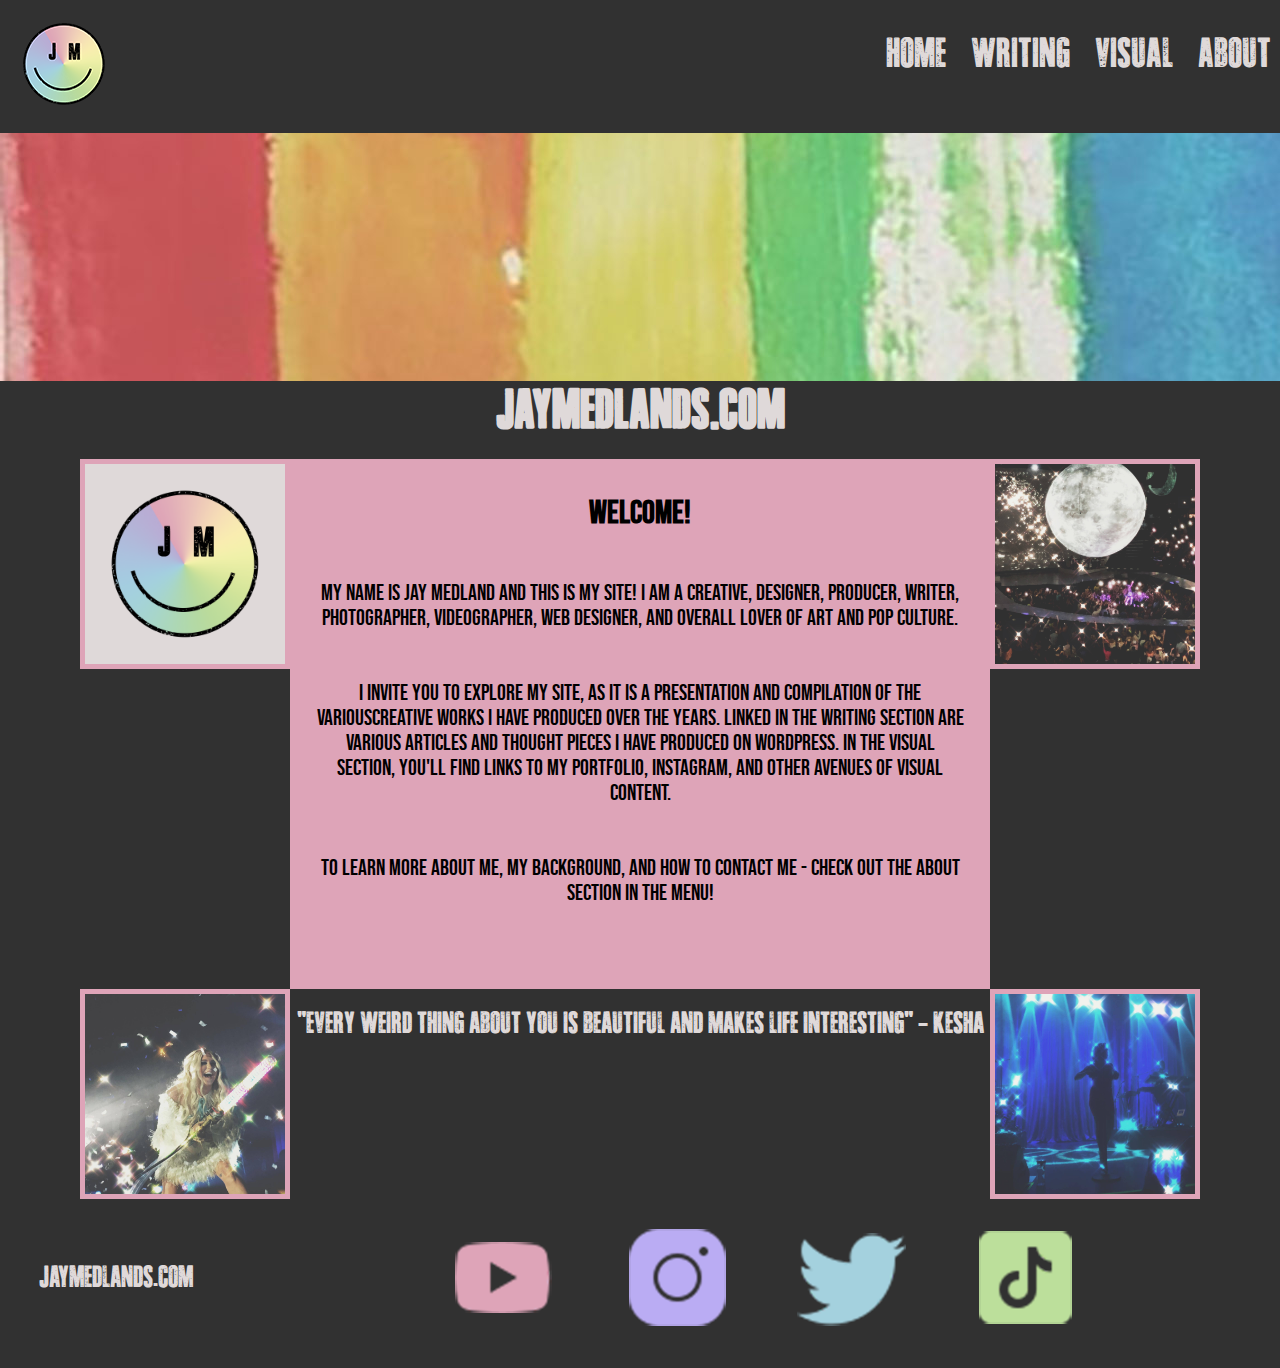
<file: index.html>
<!doctype html>
<html lang="en">

        <!-- site info -->
<head>
            <meta charset="utf-8">
            <title>jaymedlands.com</title>
            <meta name="viewport" content="width=device-width, initial-scale=1.0">
            <link href="css/styles.css" rel="stylesheet">
</head>

<body>

        <header>
            <div class="nav">

                <picture>
                    <source srcset="images/logo-mobile.png"
                    media="(max-width: 375px)">
    
                    <source srcset="images/logo-tablet.png"
                    media="(max-width: 1024px)">
    
                    <source srcset="images/logo-desktop.png"
                    media="(min-width: 1025px)">
    
                    <img src="images/logojmsmall.png" alt="jay medland logo">
                </picture>

                <ul class="navmenu">
                <li><a class="hover" href="index.html">HOME</a></li>
                <li><a class="hover" href="writing.html">WRITING</a></li>
                <li><a class="hover" href="visual.html">VISUAL</a></li>
                <li><a class="hover" href="about.html">ABOUT</a></li>
                </ul>
            </div>

            <div>
            <picture>
                <source srcset="images/home-mobile.jpg"
                media="(max-width: 375px)">
    
                <source srcset="images/home-tablet.jpg"
                media="(max-width: 1024px)">
    
                <source srcset="images/home-desktop.jpg"
                media="(min-width: 1025px)">
    
                <img src="images/home-desktop.jpg" alt="rainbow header image">
            </picture>
            </div>
        </header>


    <section class="homecontent">
        <h1>JAYMEDLANDS.COM</h1>
        <div class="logobox">
            <img src="images/logojmsmall.png" alt="logo picture">
        </div>

        <div class="arianabox">
            <img src="images/IMG_6528.JPG" alt="ariana grande concert pic">
        </div>

        <div class="hometypography">
            <h3>WELCOME!</h3>

            <p>MY NAME IS JAY MEDLAND AND THIS IS MY SITE! I AM A 
            CREATIVE, DESIGNER, PRODUCER, WRITER, PHOTOGRAPHER,
            VIDEOGRAPHER, WEB DESIGNER, AND OVERALL LOVER OF
            ART AND POP CULTURE.</p>

            <p>I INVITE YOU TO EXPLORE MY SITE, AS IT IS A PRESENTATION AND COMPILATION
                OF THE VARIOUSCREATIVE WORKS I HAVE PRODUCED OVER THE YEARS. LINKED
                IN THE WRITING SECTION ARE VARIOUS ARTICLES AND THOUGHT PIECES
                I HAVE PRODUCED ON WORDPRESS. IN THE VISUAL SECTION, YOU'LL FIND
                LINKS TO MY PORTFOLIO, INSTAGRAM, AND OTHER AVENUES
                OF VISUAL CONTENT.</p>

            <p>TO LEARN MORE ABOUT ME, MY BACKGROUND, AND HOW TO CONTACT ME -
                CHECK OUT THE ABOUT SECTION IN THE MENU!</p>
        </div>

        <div class="homequote">
            <p>"EVERY WEIRD THING ABOUT YOU IS BEAUTIFUL AND MAKES LIFE INTERESTING" - KESHA</p>
        </div>

        <div class="keshabox">
            <img src="images/221E1E1C-1CDB-4FDB-A5E0-41FDF0F87ED2.jpg" alt="kesha concert picture">
        </div>

        <div class="carlybox">
            <img src="images/1DE3C694-C932-47AD-AF51-2A5DE85E4472.jpg" alt="carly rae jepsen concert picture">
        </div>
    </section>



<footer>
    <p>JAYMEDLANDS.COM &COPY;</p>

    <div class="icons">
    <picture>
        <source srcset="images/youtube-mobile.png"
        media="(max-width: 500px)">

        <source srcset="images/youtube-tablet.png"
        media="(max-width: 1024px)">

        <source srcset="images/youtube-desktop.png"
        media="(min-width: 1025px)">

        <img src="images/youtube-desktop.png" alt="youtube link icon"> 
    </picture>

    <picture>
        <source srcset="images/insta-mobile.png"
        media="(max-width: 500px)">

        <source srcset="images/insta-tablet.png"
        media="(max-width: 1024px)">

        <source srcset="images/insta-desktop.png"
        media="(min-width: 1025px)">

        <img src="images/insta-desktop.png" alt="instagram link icon"> 
    </picture>

    <picture>
            <source srcset="images/twitter-mobile.png"
            media="(max-width: 500px)">
    
            <source srcset="images/twitter-tablet.png"
            media="(max-width: 1024px)">
    
            <source srcset="images/twitter-desktop.png"
            media="(min-width: 1025px)">
    
            <img src="images/twitter-desktop.png" alt="twitter link icon">
    </picture>

    <picture>
                <source srcset="images/tiktok-mobile.png"
                media="(max-width: 500px)">
        
                <source srcset="images/tiktok-tablet.png"
                media="(max-width: 1024px)">
        
                <source srcset="images/tiktok-desktop.png"
                media="(min-width: 1025px)">
        
                <img src="images/tiktok-desktop.png" alt="tiktok link icon"> 
    </picture>
    </div>
</footer>
</body>

</html>
</file>
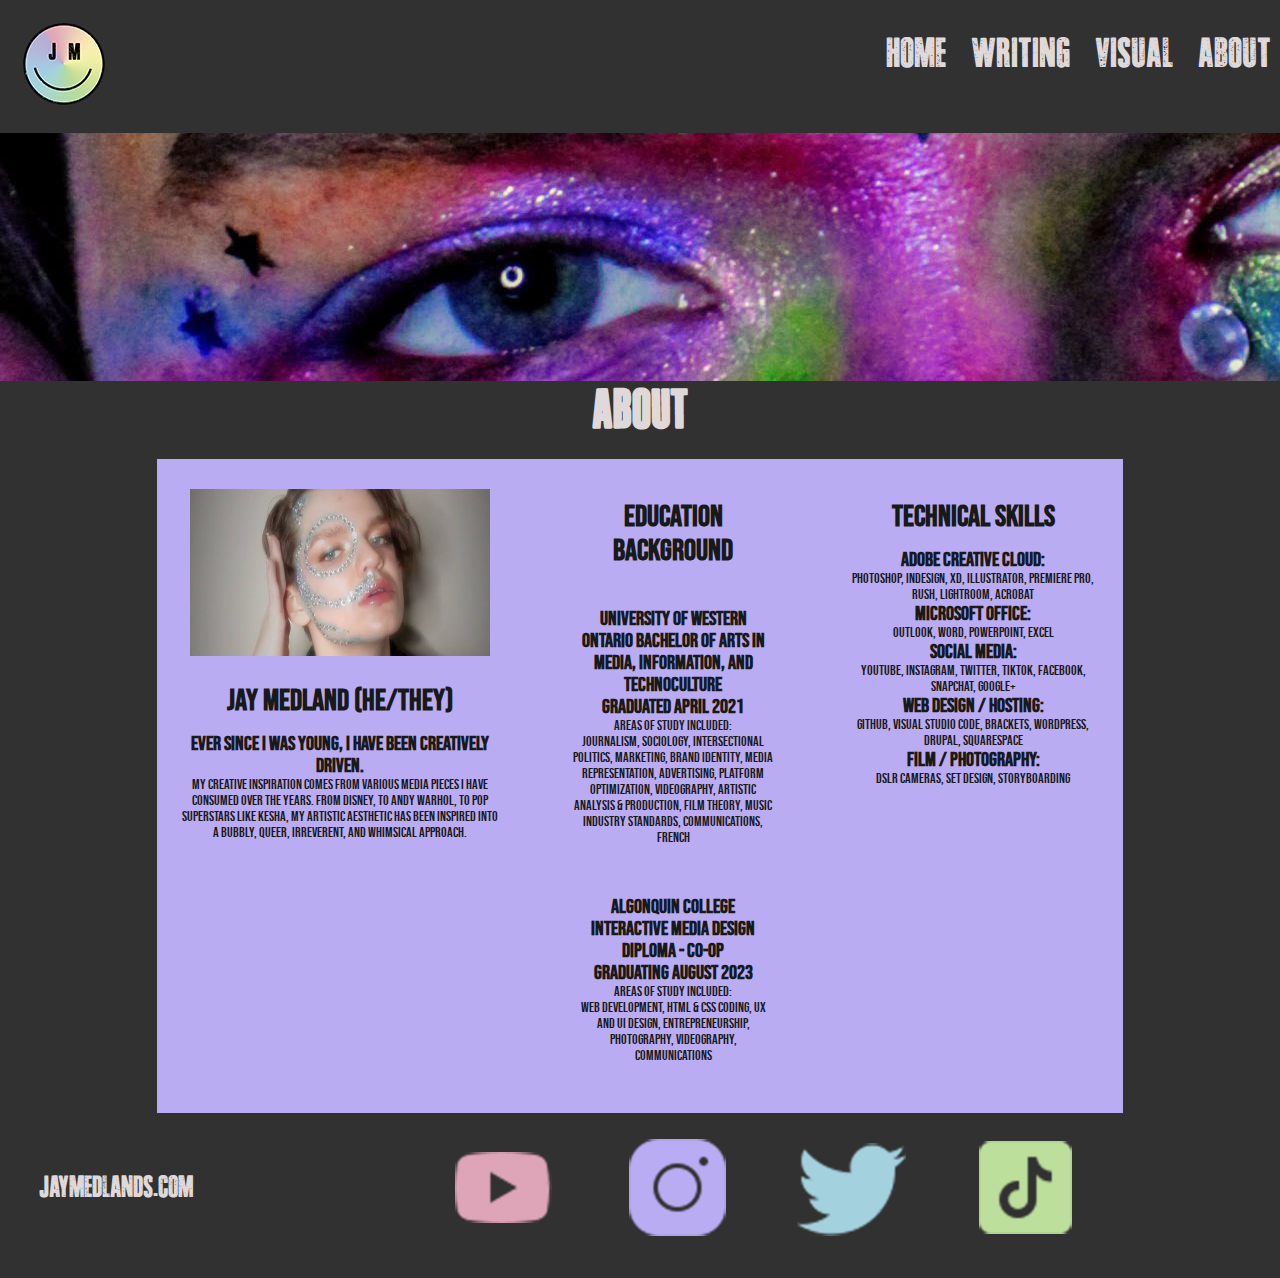
<file: about.html>
<!doctype html>
<html lang="en">

        <!-- site info -->
<head>
            <meta charset="utf-8">
            <title>jaymedlands.com</title>
            <meta name="viewport" content="width=device-width, initial-scale=1.0">
            <link href="css/styles.css" rel="stylesheet">
</head>

<body>

    <header>
        <div class="nav">

            <picture>
                <source srcset="images/logo-mobile.png"
                media="(max-width: 375px)">

                <source srcset="images/logo-tablet.png"
                media="(max-width: 1024px)">

                <source srcset="images/logo-desktop.png"
                media="(min-width: 1025px)">

                <img src="images/logojmsmall.png" alt="jay medland logo">
            </picture>

            <ul class="navmenu">
            <li><a class="hover" href="index.html">HOME</a></li>
            <li><a class="hover" href="writing.html">WRITING</a></li>
            <li><a class="hover" href="visual.html">VISUAL</a></li>
            <li><a class="hover" href="about.html">ABOUT</a></li>
            </ul>
        </div>

        <div>
            <picture>
                <source srcset="images/about-mobile.jpg"
                media="(max-width: 375px)">
    
                <source srcset="images/about-tablet.jpg"
                media="(max-width: 1024px)">
    
                <source srcset="images/about-desktop.jpg"
                media="(min-width: 1025px)">
    
                <img src="images/about-desktop.jpg" alt="colourful eye header image">
            </picture>
            </div>
        </header>

    <section>
        <div class="aboutcontent">
        <h1>ABOUT</h1>
        
        <div class="jay">
            <img src="images/jaymedland.png" alt="jay medland image">
            <h5>JAY MEDLAND (HE/THEY)</h5>
            <h2>ever since I was young,
                I have been creatively driven.</h2>
            <p>my creative inspiration comes from various media
                pieces I have consumed over the years. from Disney,
               to andy Warhol, to pop superstars like kesha,
               my artistic aesthetic has been inspired into a 
               bubbly, queer, irreverent, and whimsical approach.</p>
        </div>
        <div class="education">
            <h5>EDUCATION BACKGROUND</h5>
           <div class="western">
               <h2>university of western Ontario
                bachelor of arts in media, information, and 
                technoculture
                </h2>
                <h2>graduated april 2021</h2>
                <p> areas of study included: </p>
                <p>
journalism, sociology, intersectional politics, marketing, brand identity,
media representation, advertising, platform optimization, videography,
artistic analysis & production, film theory, music industry standards,
communications, french
                </p>
           </div>
           <div class="algonquin">
               <h2>Algonquin college
                interactive media design diploma - co-op
                </h2>
                <h2>graduating august 2023</h2>
                <p>areas of study included: </p>
                <p>
                    web development, html & css coding, UX and Ui design, entrepreneurship,
                    photography, videography, communications
                </p>
           </div>
        </div>

        <div class="techskills">
            <h5>TECHNICAL SKILLS</h5>

            <h2>ADOBE CREATIVE CLOUD:</h2>
            <p>
                photoshop, indesign, xd, illustrator, 
                premiere pro, rush, lightroom, acrobat
            </p>

            <h2>MICROSOFT OFFICE:</h2>
            <p>
                outlook, word, powerpoint, excel
            </p>

            <h2>SOCIAL MEDIA:</h2>
            <p>
                youtube, Instagram, twitter, tiktok, 
                facebook, snapchat, google+
            </p>

            <h2>WEB DESIGN / HOSTING:</h2>
            <p>
                GitHub, visual studio code, brackets, 
                wordpress, drupal, squarespace
            </p>

            <h2>FILM / PHOTOGRAPHY:</h2>
            <p>
                dslr cameras, set design, 
                storyboarding
            </p>
        </div>


        </div>
    </section>
 



<footer>
    <p>JAYMEDLANDS.COM &COPY;</p>

    <div class="icons">
    <picture>
        <source srcset="images/youtube-mobile.png"
        media="(max-width: 500px)">

        <source srcset="images/youtube-tablet.png"
        media="(max-width: 1024px)">

        <source srcset="images/youtube-desktop.png"
        media="(min-width: 1025px)">

        <img src="images/youtube-desktop.png" alt="youtube link icon"> 
    </picture>

    <picture>
        <source srcset="images/insta-mobile.png"
        media="(max-width: 500px)">

        <source srcset="images/insta-tablet.png"
        media="(max-width: 1024px)">

        <source srcset="images/insta-desktop.png"
        media="(min-width: 1025px)">

        <img src="images/insta-desktop.png" alt="instagram link icon"> 
    </picture>

    <picture>
            <source srcset="images/twitter-mobile.png"
            media="(max-width: 500px)">
    
            <source srcset="images/twitter-tablet.png"
            media="(max-width: 1024px)">
    
            <source srcset="images/twitter-desktop.png"
            media="(min-width: 1025px)">
    
            <img src="images/twitter-desktop.png" alt="twitter link icon">
    </picture>

    <picture>
                <source srcset="images/tiktok-mobile.png"
                media="(max-width: 500px)">
        
                <source srcset="images/tiktok-tablet.png"
                media="(max-width: 1024px)">
        
                <source srcset="images/tiktok-desktop.png"
                media="(min-width: 1025px)">
        
                <img src="images/tiktok-desktop.png" alt="tiktok link icon"> 
    </picture>
    </div>
</footer>
</body>

</html>
</file>
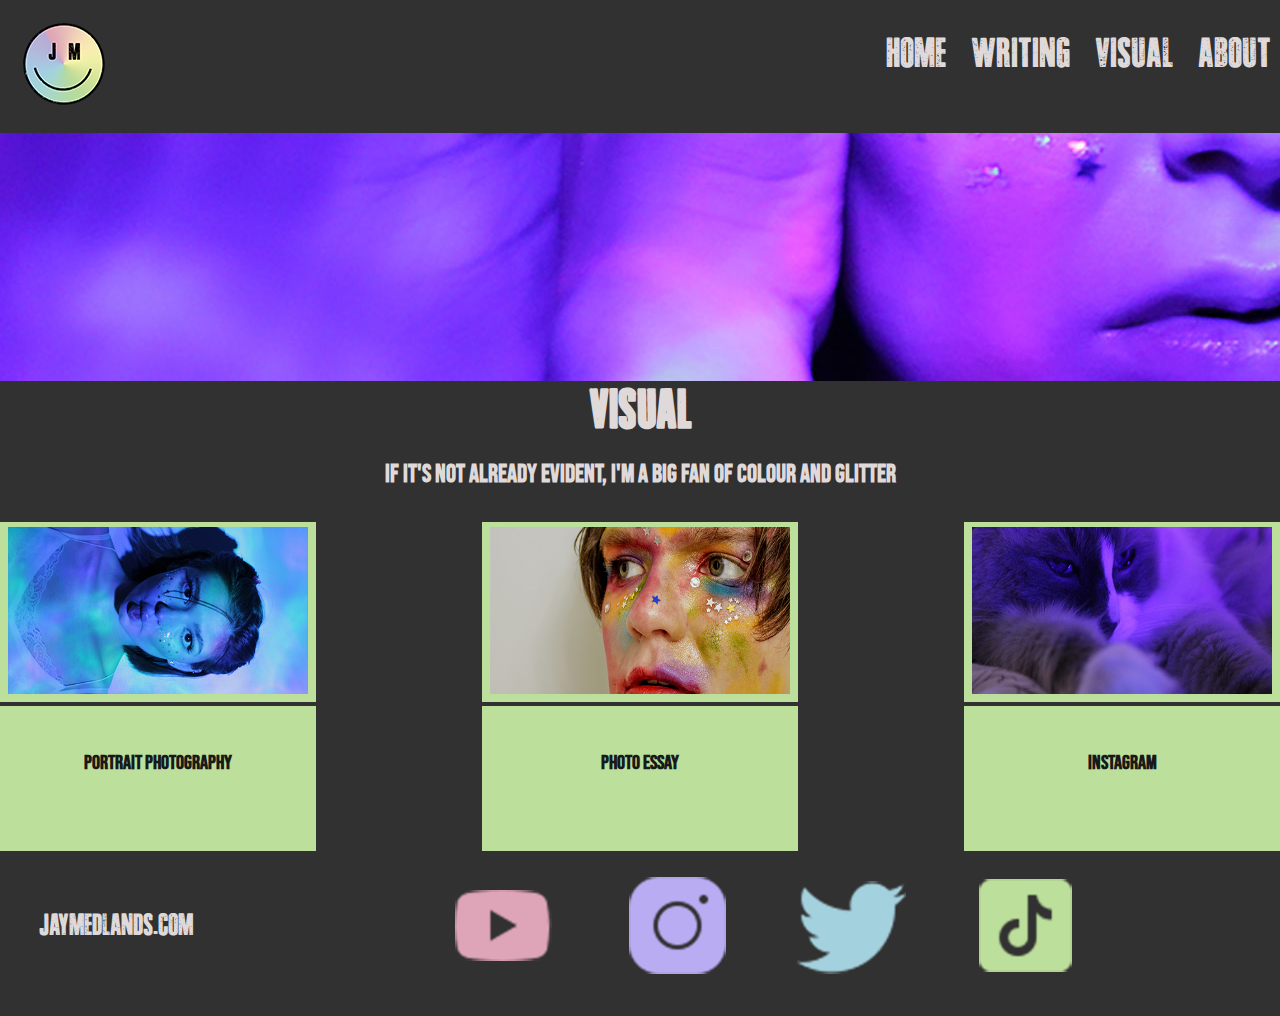
<file: visual.html>
<!doctype html>
<html lang="en">

        <!-- site info -->
<head>
            <meta charset="utf-8">
            <title>jaymedlands.com</title>
            <meta name="viewport" content="width=device-width, initial-scale=1.0">
            <link href="css/styles.css" rel="stylesheet">
</head>

<body>

    <header>
        <div class="nav">

            <picture>
                <source srcset="images/logo-mobile.png"
                media="(max-width: 375px)">

                <source srcset="images/logo-tablet.png"
                media="(max-width: 1024px)">

                <source srcset="images/logo-desktop.png"
                media="(min-width: 1025px)">

                <img src="images/logojmsmall.png" alt="jay medland logo">
            </picture>

            <ul class="navmenu">
            <li><a class="hover" href="index.html">HOME</a></li>
            <li><a class="hover" href="writing.html">WRITING</a></li>
            <li><a class="hover" href="visual.html">VISUAL</a></li>
            <li><a class="hover" href="about.html">ABOUT</a></li>
            </ul>
        </div>

        <div>
            <picture>
                <source srcset="images/visual-mobile.jpg"
                media="(max-width: 375px)">
    
                <source srcset="images/visual-tablet.jpg"
                media="(max-width: 1024px)">
    
                <source srcset="images/visual-desktop.jpg"
                media="(min-width: 1025px)">
    
                <img src="images/visual-desktop.jpg" alt="purple portrait header image">
            </picture>
            </div>
        </header>
 
    <section>
        <div class="visualcontent">
        <h1>VISUAL</h1>
        <h4>if it's not already evident, I'm a big fan of colour and glitter</h4>

        <div class="portrait">
            <img src="images/portpic1.png" alt="portrait image">
            <h2>PORTRAIT PHOTOGRAPHY</h2>
        </div>
        <div class="photoessay">
            <img src="images/photoessay.jpg" alt="photo essay cover image">
            <h2>PHOTO ESSAY</h2>
        </div>
        <div class="insta">
            <img src="images/instateddy.jpg" alt="cat image">
            <h2>INSTAGRAM</h2>
        </div>

        </div>
    </section>


<footer>
    <p>JAYMEDLANDS.COM &COPY;</p>

    <div class="icons">
    <picture>
        <source srcset="images/youtube-mobile.png"
        media="(max-width: 500px)">

        <source srcset="images/youtube-tablet.png"
        media="(max-width: 1024px)">

        <source srcset="images/youtube-desktop.png"
        media="(min-width: 1025px)">

        <img src="images/youtube-desktop.png" alt="youtube link icon"> 
    </picture>

    <picture>
        <source srcset="images/insta-mobile.png"
        media="(max-width: 500px)">

        <source srcset="images/insta-tablet.png"
        media="(max-width: 1024px)">

        <source srcset="images/insta-desktop.png"
        media="(min-width: 1025px)">

        <img src="images/insta-desktop.png" alt="instagram link icon"> 
    </picture>

    <picture>
            <source srcset="images/twitter-mobile.png"
            media="(max-width: 500px)">
    
            <source srcset="images/twitter-tablet.png"
            media="(max-width: 1024px)">
    
            <source srcset="images/twitter-desktop.png"
            media="(min-width: 1025px)">
    
            <img src="images/twitter-desktop.png" alt="twitter link icon">
    </picture>

    <picture>
                <source srcset="images/tiktok-mobile.png"
                media="(max-width: 500px)">
        
                <source srcset="images/tiktok-tablet.png"
                media="(max-width: 1024px)">
        
                <source srcset="images/tiktok-desktop.png"
                media="(min-width: 1025px)">
        
                <img src="images/tiktok-desktop.png" alt="tiktok link icon"> 
    </picture>
    </div>
</footer>
</body>

</html>
</file>
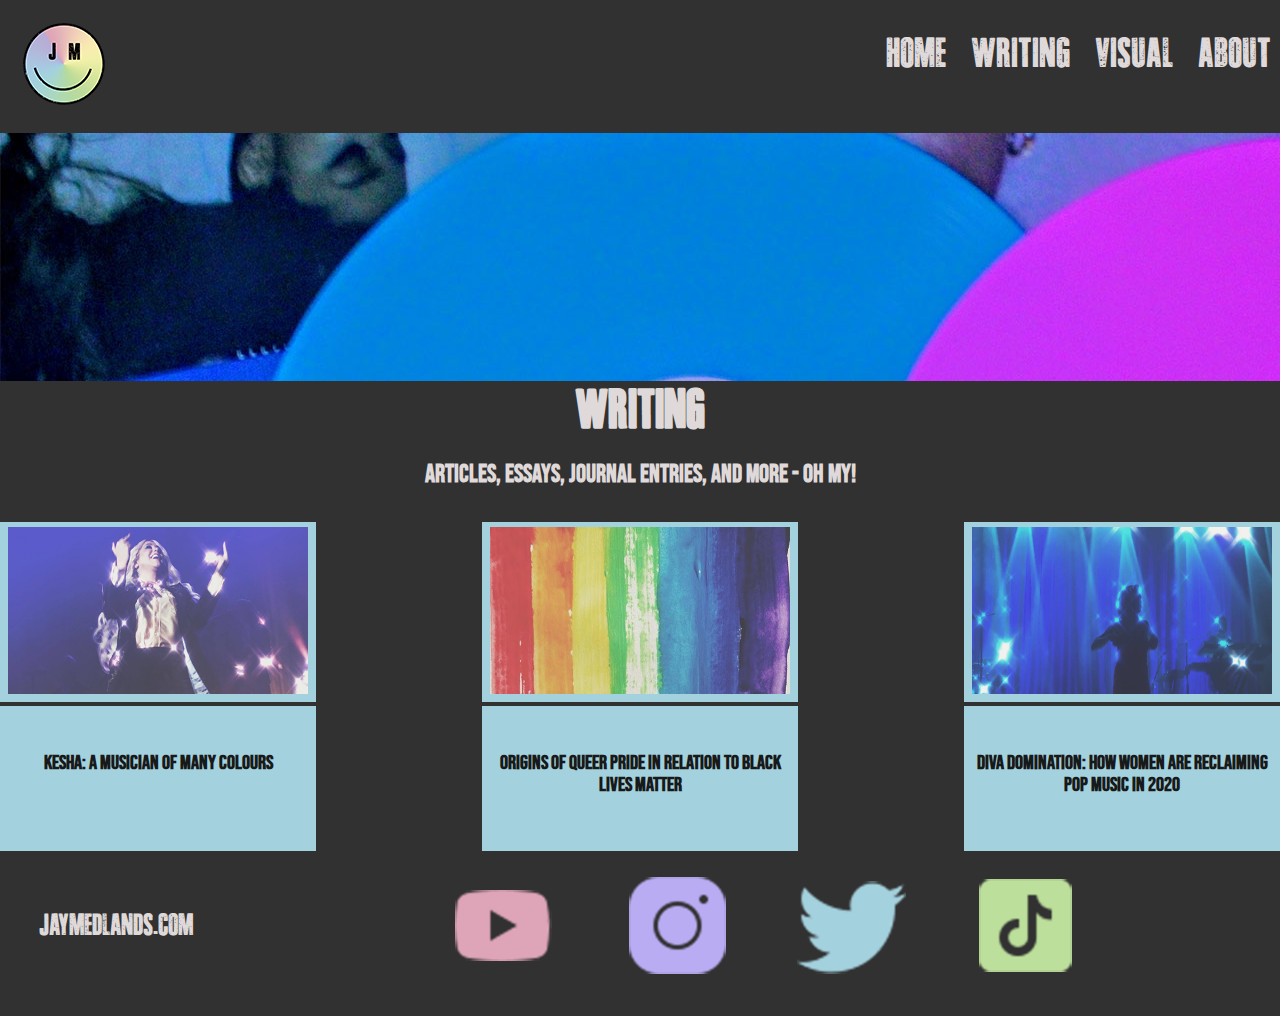
<file: writing.html>
<!doctype html>
<html lang="en">

        <!-- site info -->
<head>
            <meta charset="utf-8">
            <title>jaymedlands.com</title>
            <meta name="viewport" content="width=device-width, initial-scale=1.0">
            <link href="css/styles.css" rel="stylesheet">
</head>

<body>
<header>
    <div class="nav">

        <picture>
            <source srcset="images/logo-mobile.png"
            media="(max-width: 375px)">

            <source srcset="images/logo-tablet.png"
            media="(max-width: 1024px)">

            <source srcset="images/logo-desktop.png"
            media="(min-width: 1025px)">

            <img src="images/logojmsmall.png" alt="jay medland logo">
        </picture>

        <ul class="navmenu">
        <li><a class="hover" href="index.html">HOME</a></li>
        <li><a class="hover" href="writing.html">WRITING</a></li>
        <li><a class="hover" href="visual.html">VISUAL</a></li>
        <li><a class="hover" href="about.html">ABOUT</a></li>
        </ul>
    </div>

    <div>

            <picture>
                <source srcset="images/writing-mobile.jpg"
                media="(max-width: 375px)">
    
                <source srcset="images/writing-tablet.jpg"
                media="(max-width: 1024px)">
    
                <source srcset="images/writing-desktop.jpg"
                media="(min-width: 1025px)">
    
                <img src="images/writing-desktop.jpg" alt="vinyl header image">
            </picture>
    </div>
 </header>


    <section>
        <div class="writingcontent">
        <h1>WRITING</h1>
        <h4>articles, essays, journal entries, and more - oh my!</h4>

        <div class="kesharticle">
            <img src="images/F2938D66-B2F0-4E1D-90E2-FA2A7F92EC67.jpg" alt="kesha article image">
            <h2>KESHA: A MUSICIAN OF MANY COLOURS</h2>
        </div>
        <div class="lgbtq">
            <img src="images/lgbtq.jpg" alt="rainbow paint image">
            <h2>ORIGINS OF QUEER PRIDE IN RELATION TO BLACK LIVES MATTER</h2>
        </div>
        <div class="diva">
            <img src="images/divadom.png" alt="concert image">
            <h2>DIVA DOMINATION: HOW WOMEN ARE RECLAIMING POP MUSIC IN 2020</h2>
        </div>

        </div>
    </section>


<footer>
    <p>JAYMEDLANDS.COM &COPY;</p>

    <div class="icons">
    <picture>
        <source srcset="images/youtube-mobile.png"
        media="(max-width: 500px)">

        <source srcset="images/youtube-tablet.png"
        media="(max-width: 1024px)">

        <source srcset="images/youtube-desktop.png"
        media="(min-width: 1025px)">

        <img src="images/youtube-desktop.png" alt="youtube link icon"> 
    </picture>

    <picture>
        <source srcset="images/insta-mobile.png"
        media="(max-width: 500px)">

        <source srcset="images/insta-tablet.png"
        media="(max-width: 1024px)">

        <source srcset="images/insta-desktop.png"
        media="(min-width: 1025px)">

        <img src="images/insta-desktop.png" alt="instagram link icon"> 
    </picture>

    <picture>
            <source srcset="images/twitter-mobile.png"
            media="(max-width: 500px)">
    
            <source srcset="images/twitter-tablet.png"
            media="(max-width: 1024px)">
    
            <source srcset="images/twitter-desktop.png"
            media="(min-width: 1025px)">
    
            <img src="images/twitter-desktop.png" alt="twitter link icon">
    </picture>

    <picture>
                <source srcset="images/tiktok-mobile.png"
                media="(max-width: 500px)">
        
                <source srcset="images/tiktok-tablet.png"
                media="(max-width: 1024px)">
        
                <source srcset="images/tiktok-desktop.png"
                media="(min-width: 1025px)">
        
                <img src="images/tiktok-desktop.png" alt="tiktok link icon"> 
    </picture>
    </div>
</footer>
</body>

</html>
</file>
<file: css/styles.css>
/* styling for webpage */

html, body, div, span, applet, object, iframe, h1,
h2, h3, h4, h5, h6, p, blockquote, pre,
a, abbr, acronym, address, big, cite, code,
del, dfn, em, img, ins, kbd, q, s, samp,
small, strike, strong, sub, sup, tt, var,
b, u, i, center,
dl, dt, dd, ol, ul, li,
fieldset, form, label, legend,
table, caption, tbody, tfoot, thead, tr, th, td,
article, aside, canvas, details, embed, 
figure, figcaption, footer, header, hgroup, 
menu, nav, output, ruby, section, summary,
time, mark, audio, video {
	margin: 0 auto;
	padding: 0;
	border: 0;
	font-size: 100%;
	vertical-align: baseline;
}
/* html5 for older browsers */
article, aside, details, figcaption, figure, 
footer, header, hgroup, menu, nav, section {
	display: block;
}

@font-face {
    font-family: 'journal_du_soirregular';
    src: url('../fonts/journal_du_soir-webfont.woff2') format('woff2'),
         url('../fonts/bebasneue-regular-webfont.woff') format('woff');
    font-weight: normal;
    font-style: normal;

}

@font-face {
    font-family: 'bebas_neueregular';
    src: url('../fonts/bebasneue-regular-webfont.woff2') format('woff2'),
         url('../fonts/bebasneue-regular-webfont.woff') format('woff');
    font-weight: normal;
    font-style: normal;

}

/* header styling*/

header {
    color: #DFD9D9;
    padding-bottom: 0px;
    width: 100%;
}

body {
    background-color: #313131;
}

/*footer styling*/

footer {
    color: #DFD9D9;
    display: grid;
    grid-template-columns: auto auto auto auto auto;
    grid-template-rows: auto;
    width: 100%;
    font-family: 'journal_du_soirregular';
    padding-top: 20px;
}

footer p {
    justify-content: left;
    padding-top: 20px;
    padding-bottom: 20px;
    padding-left: 5px;
    grid-column: 1;
    font-size: 10px;
}

.icons {
    display: inline-block;
    grid-column: 2 / span 5;
    justify-items: right;
}

/*nav styling*/

.nav ul {
    float: right;
    padding-top: 24px;
    font-family: 'journal_du_soirregular';
    font-size: 20px;
}

.nav li {
    display: inline;
    padding: 9px;
}

.nav li a {
    text-decoration: none;
    color: #DFD9D9;
}

.nav picture {
    display: inline;
    float: left;

}

/*home styling*/

h1 {
    color: #DFD9D9;
    grid-column: 1 / span 2;
    grid-row: 1;
    font-size: 40px;
    font-family: 'journal_du_soirregular';
    padding-bottom: 20px;

}

h3 {
    font-size: 20px;
}

.logobox img {
    width: 78px;
    height: 78px;
    border: solid 5px #DEA4B8;
    background-color: #DFD9D9;
    grid-column: 1 / span 1;
    grid-row: 2;

}

.arianabox img {
    width: 78px;
    height: 78px;
    border: solid 5px #DEA4B8;
    grid-column: 1 / span 1;
    grid-row: 2;
    
}

.keshabox img {
    width: 78px;
    height: 78px;
    border: solid 5px #DEA4B8; 
}

.carlybox img {
    width: 78px;
    height: 78px;
    border: solid 5px #DEA4B8;
}

.homecontent {
   text-align: center;
   justify-content: center;
   margin: 0 auto;
   display: grid;
   grid-template-columns: auto auto;
   grid-template-rows: auto auto auto auto auto;
}

.hometypography {
    background-color: #DEA4B8;
    width: 302px;
    grid-column: 1 / span 2;
    grid-row: 3;
    padding-top: 10px;
    font-family: 'bebas_neueregular';
    padding-bottom: 20px;
}

.hometypography p {
    font-size: 14px;
    padding-top: 3px;
    padding-bottom: 3px;
    padding-left: 5px;
    padding-right: 5px;
}

.homequote {
    grid-column: 1 / span 2;
    grid-row: 4;
    padding-top: 20px;
    padding-bottom: 20px;
    color: #DFD9D9;
    font-size: 12px;
    font-family: 'journal_du_soirregular';
}

/*writing styling*/

.writingcontent {
    text-align: center;
    margin: 0 auto;
    display: block;
    justify-content: space-between;

}

.writingcontent img {
    width: 300px;
    height: 167px;
    border-top: solid 5px #A4D1DE;
    border-bottom: solid 8px #A4D1DE;
    border-left: solid 8px #A4D1DE;
    border-right: solid 8px #A4D1DE;
}

h4 {
    font-family: 'bebas_neueregular';
    color: #DFD9D9;
    padding-bottom: 10px;
}

.kesharticle {
    font-family: 'bebas_neueregular';
    color: #181919;
    width: 316px;
    font-size: 20px;
}

.writingcontent h2 {
    background-color: #A4D1DE;
    height: 100px;
    padding-top: 45px;
}


.lgbtq {
    font-family: 'bebas_neueregular';
    color: #181919;
    width: 316px;
    font-size: 20px;
    padding-top: 25px;

}

.diva {
    font-family: 'bebas_neueregular';
    color: #181919;
    width: 316px;
    font-size: 20px;
    padding-top: 25px;

}

/*visual styling*/

.visualcontent {
    text-align: center;
    margin: 0 auto;
    display: block;
    justify-content: space-between;
}

.visualcontent img {
    width: 300px;
    height: 167px;
    border-top: solid 5px #BCDF9B;
    border-bottom: solid 8px #BCDF9B;
    border-left: solid 8px #BCDF9B;
    border-right: solid 8px #BCDF9B;
}

.visualcontent h2 {
    font-family: 'bebas_neueregular';
    color: #181919;
    font-size: 20px;
    background-color: #BCDF9B;
    height: 100px;
    padding-top: 45px;
    width: 316px;
}

.photoessay {
    padding-top: 25px;
}

.insta {
    padding-top: 25px;
}

/*about styling*/

.aboutcontent {
    font-family: 'bebas_neueregular';
    color: #181919;
    text-align: center;
    margin: 0 auto;
    display: block;
    width: 344px;

}

.aboutcontent h2 {
    font-size: 20px;
    
}

.aboutcontent div {
    padding-right: 15px;
    padding-left: 15px;
    background-color: #BAACF3;

    
}



h5 {
    font-size: 30px;
    padding: 15px;
    display: block;
}

.aboutcontent img {
    width: 300px;
    height: 167px;
    border-top: solid 5px #BAACF3;
    border-bottom: solid 8px #BAACF3;
    border-left: solid 8px #BAACF3;
    border-right: solid 8px #BAACF3;
}

.aboutcontent p {
    font-size: 14px;
}

/*tablet and desktop screen styling*/
@media only screen and (min-width: 650px) {
    /*footer*/
    footer {
        font-size: 22px;
    }

    footer p {
        padding-top: 40px;
        font-size: 22px;
    }

    .icons picture {
        padding: 30px;
    }

    /*nav*/
    .nav ul {
        font-size: 30px;
        padding-top: 35px;
    }

    /*homepage*/
    .homecontent {
        display: grid;
        grid-template-columns: auto auto auto;
        grid-template-rows: auto auto auto;
    }

    .homecontent h1 {
        grid-column: 1 / span 3;
        grid-row: 1;
    }

    .logobox img {
        grid-column: 1;
        grid-row: 2;
    }

    .keshabox img {
        grid-column: 1;
        grid-row: 3;
    }

    .homecontent img {
        width: 200px;
        height: 200px;
    }

    .arianabox img {
        grid-column: 3;
        grid-row: 2;
    }

    .carlybox img {
        grid-column: 3;
        grid-row: 3
    }

    .hometypography {
        width: 700px;
        height: 500px;
        grid-column: 2;
        grid-row: 2;
    }

    .hometypography p {
        font-size: 22px;
        padding: 25px;
    }

    .hometypography h3 {
        font-size: 32px;
        padding-top: 25px;
        padding-bottom: 25px;
    }

    .homequote {
        font-size: 22px;
        grid-column: 2;
        grid-row: 3;
    }

    /*writing page*/
    h4 {
        font-size: 25px;
    }

    .writingcontent {
        display: grid;
        grid-template-columns: auto auto auto;
        grid-template-rows: auto auto auto;
    }

    .writingcontent h1 {
        grid-column: 1 / span 3;
        grid-row: 1;
    }

    .writingcontent h4 {
        grid-column: 1 / span 3;
        grid-row: 2;
    }

    .kesharticle {
        grid-column: 1;
        grid-row: 3;
        padding-top: 25px;
    }

    .lgbtq {
        grid-column: 2;
        grid-row: 3;
    }

    .diva {
        grid-column: 3;
        grid-row: 3;
    }

    /*visual page*/
    .visualcontent {
        display: grid;
        grid-template-columns: auto auto auto;
        grid-template-rows: auto auto auto;
    }

    .visualcontent h1 {
        grid-column: 1 / span 3;
        grid-row: 1;
    }

    .visualcontent h4 {
        grid-column: 1 / span 3;
        grid-row: 2;
    }

    .portrait {
        grid-column: 1;
        grid-row: 3;
        padding-top: 25px;
    }

    .photoessay {
        grid-column: 2;
        grid-row: 3;
    }

    .insta {
        grid-column: 3;
        grid-row: 3;
    }

    /*about page*/
    .aboutcontent {
        display: grid;
        justify-content: center;
        grid-template-columns: auto 300px 300px;
        grid-template-rows: auto auto;
        margin: auto;
        
        
    }

    .aboutcontent div {
        padding: 25px;
    }

    .aboutcontent h1 {
        grid-column: 1 / span 3;
        grid-row: 1;
    }

    .jay {
        grid-column: 1;
        grid-row: 2;
        padding-left: 40px;
        padding-right: 40px;
    }

    .education {
        grid-column: 2;
        grid-row: 2;
        padding-left: 40px;
        padding-right: 40px;
    }

    .techskills {
        grid-column: 3;
        grid-row: 2;
        padding-left: 40px;
        padding-right: 40px;
    }
}
</file>
